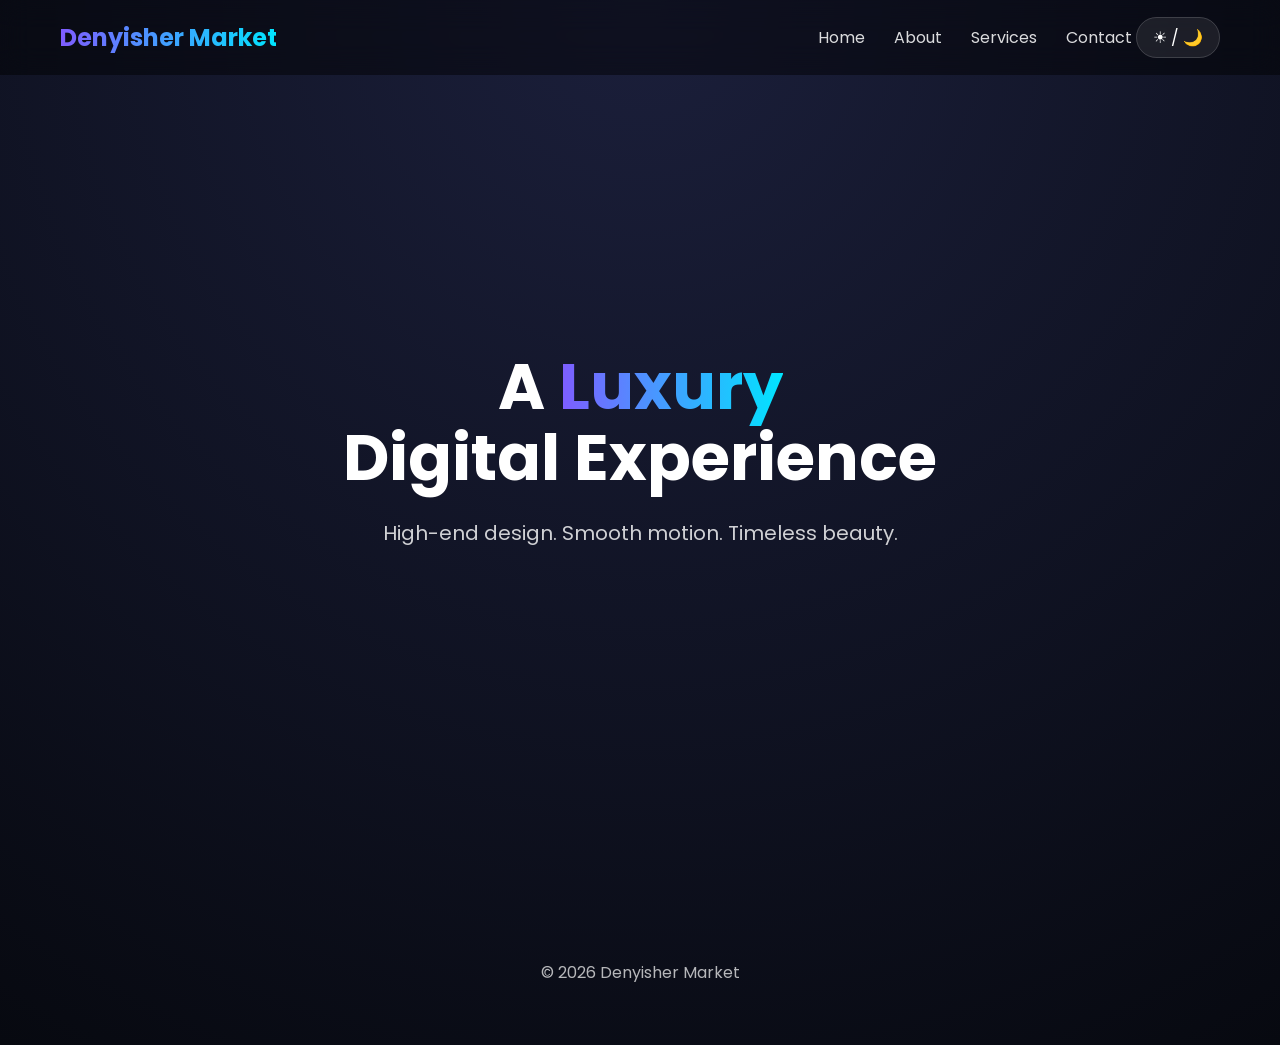
<file: index.html>
<!DOCTYPE html>
<html lang="en">
<head>
  <meta charset="UTF-8">
  <title>Denyisher — Home</title>
  <link rel="stylesheet" href="style.css">
</head>
<body class="page">

<nav>
  <h1>Denyisher Market</h1>
  <div>
    <a href="index.html">Home</a>
    <a href="about.html">About</a>
    <a href="services.html">Services</a>
    <a href="contact.html">Contact</a>
    <span class="toggle">☀ / 🌙</span>
  </div>
</nav>

<div class="hero reveal">
  <div>
    <h2>A <span>Luxury</span><br>Digital Experience</h2>
    <p>High-end design. Smooth motion. Timeless beauty.</p>
  </div>
</div>

<footer>© 2026 Denyisher Market</footer>

<script src="script.js"></script>
</body>
</html>
</file>
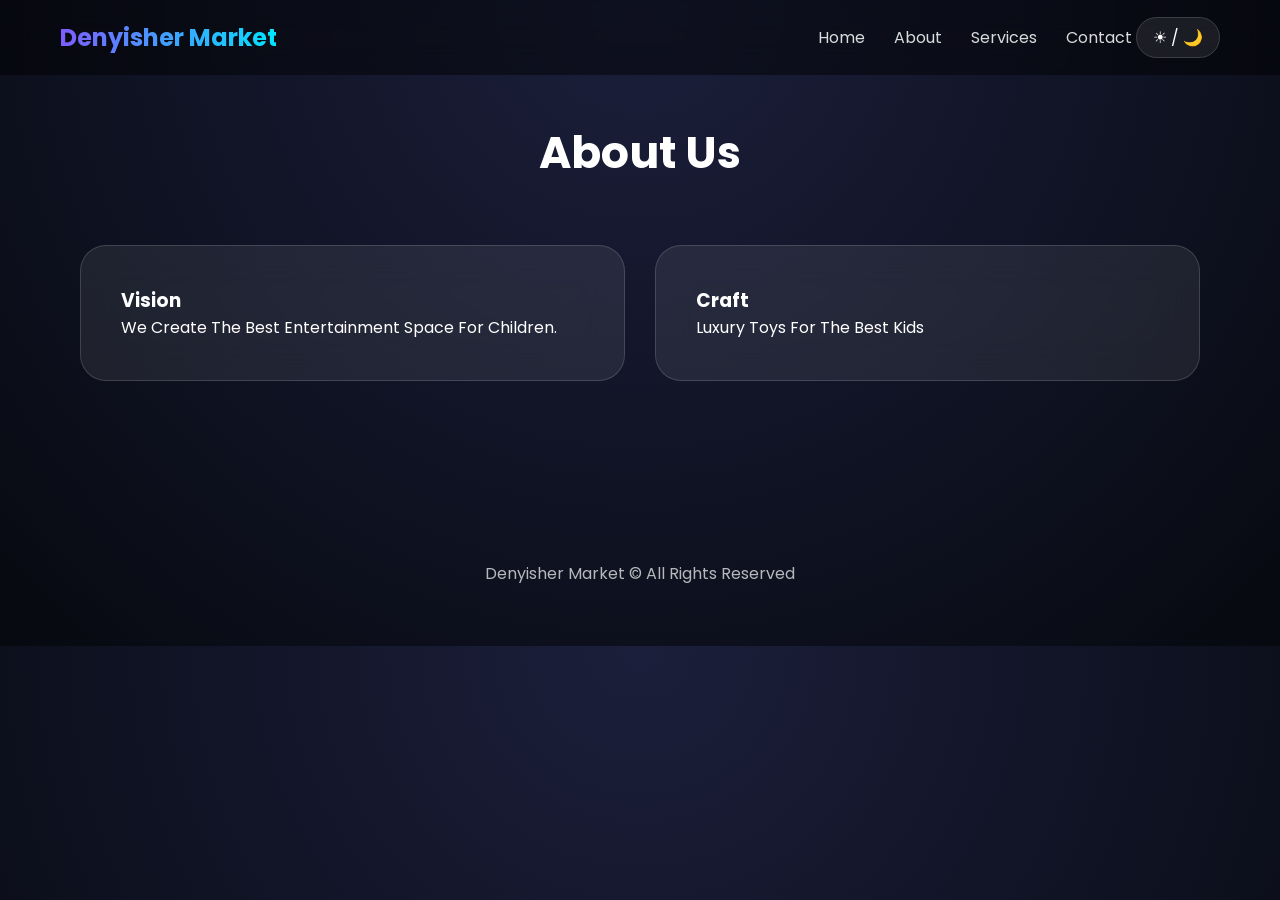
<file: about.html>
<!DOCTYPE html>
<html lang="en">
<head>
<meta charset="UTF-8">
<title>Luxora — About</title>
<link rel="stylesheet" href="style.css">
</head>
<body class="page">

<nav>
  <h1>Denyisher Market</h1>
  <div>
    <a href="index.html">Home</a>
    <a href="about.html">About</a>
    <a href="services.html">Services</a>
    <a href="contact.html">Contact</a>
    <span class="toggle">☀ / 🌙</span>
  </div>
</nav>

<section>
  <h2 class="section-title reveal">About Us</h2>
  <div class="cards">
    <div class="card reveal">
      <h3>Vision</h3>
      <p>We Create The Best Entertainment Space For Children.</p>
    </div>
    <div class="card reveal">
      <h3>Craft</h3>
      <p>Luxury Toys For The Best Kids</p>
    </div>
  </div>
</section>

<footer>Denyisher Market 
  © All Rights Reserved</footer>

<script src="script.js"></script>
</body>
</html>
</file>
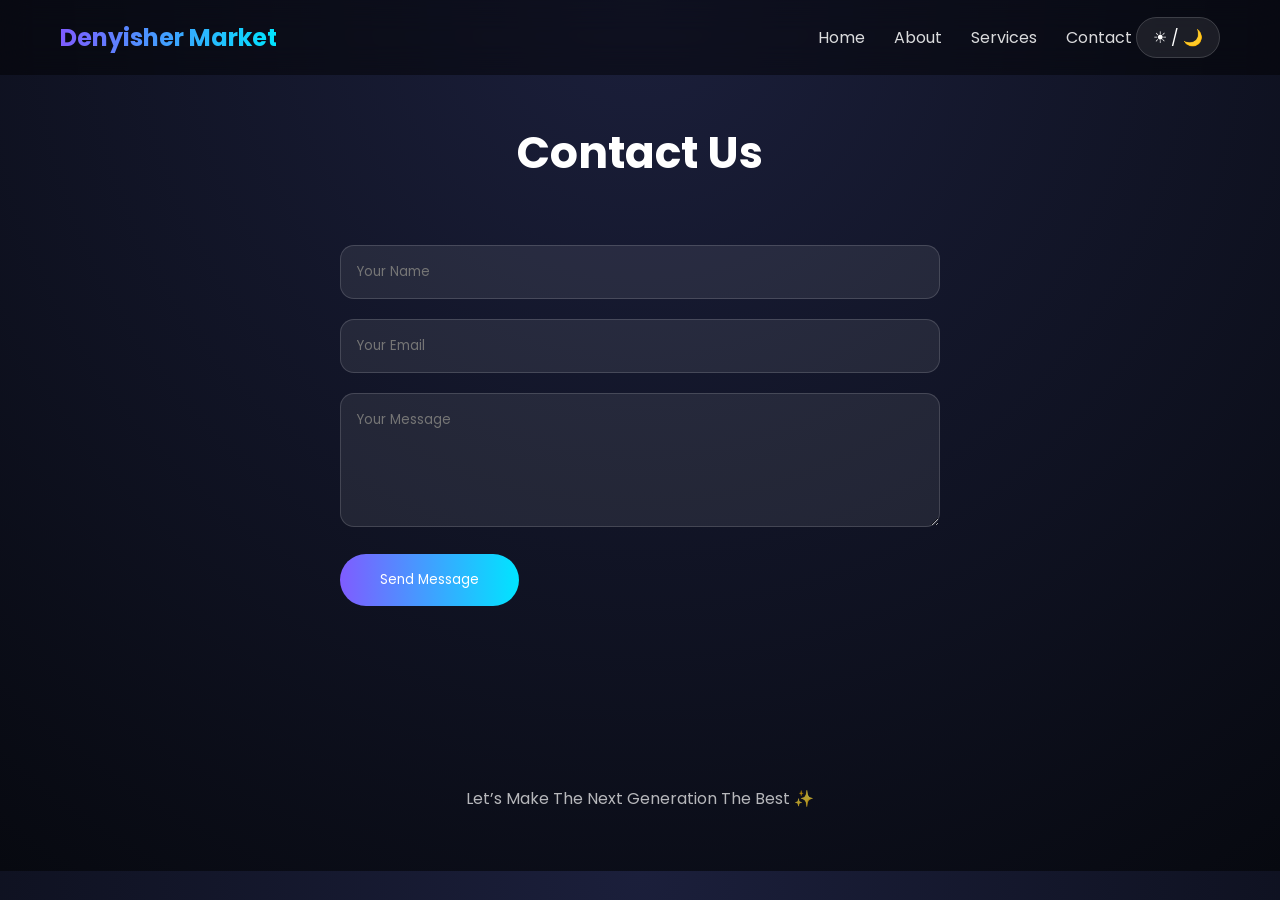
<file: contact.html>
<!DOCTYPE html>
<html lang="en">
<head>
<meta charset="UTF-8">
<title>Luxora — Contact</title>
<link rel="stylesheet" href="style.css">
</head>
<body class="page">

<nav>
  <h1>Denyisher Market</h1>
  <div>
    <a href="index.html">Home</a>
    <a href="about.html">About</a>
    <a href="services.html">Services</a>
    <a href="contact.html">Contact</a>
    <span class="toggle">☀ / 🌙</span>
  </div>
</nav>

<section>
  <h2 class="section-title reveal">Contact Us</h2>
  <form class="reveal">
    <input type="text" placeholder="Your Name">
    <input type="email" placeholder="Your Email">
    <textarea rows="5" placeholder="Your Message"></textarea>
    <button>Send Message</button>
  </form>
</section>

<footer>Let’s Make The Next Generation The Best ✨</footer>

<script src="script.js"></script>
</body>
</html>
</file>
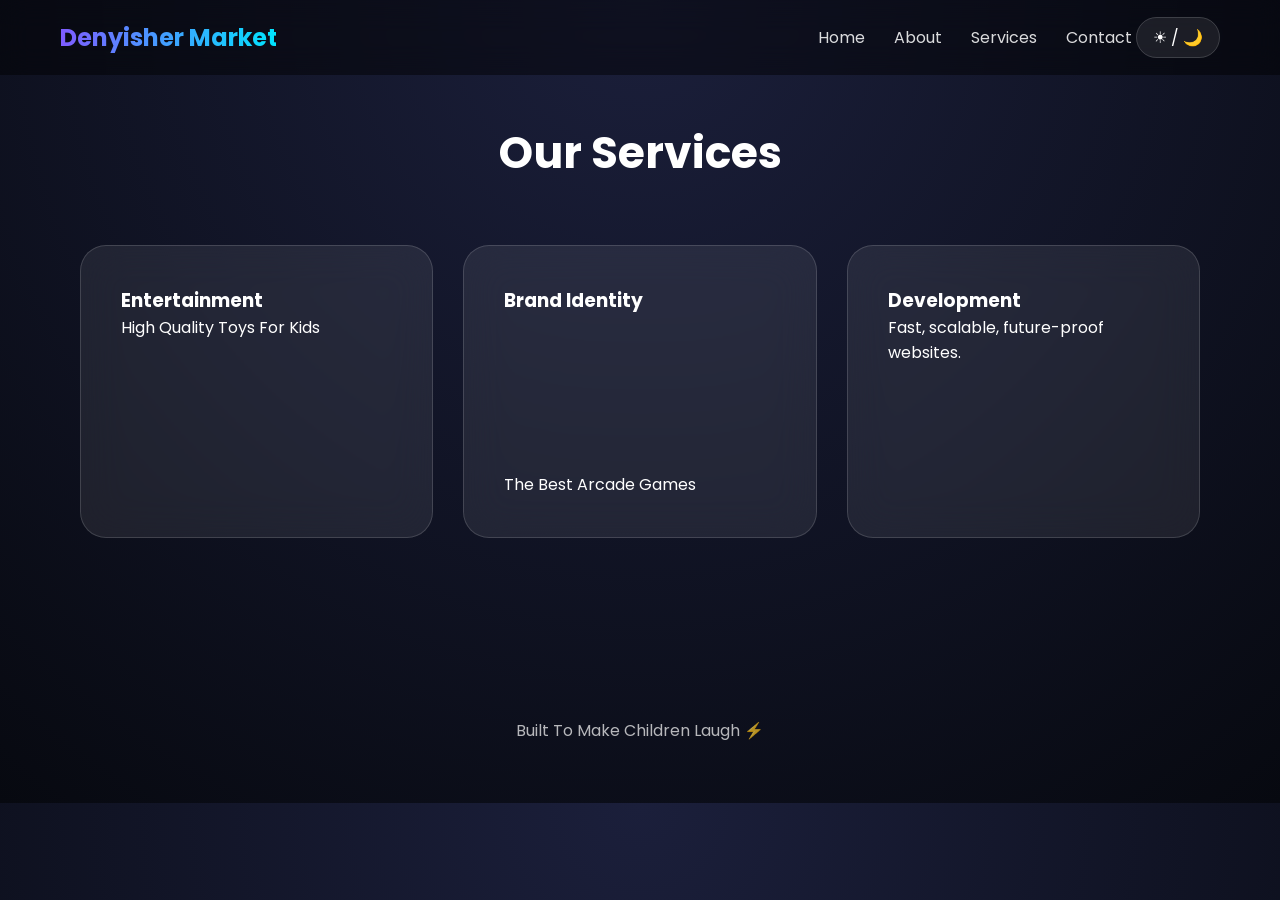
<file: services.html>
<!DOCTYPE html>
<html lang="en">
<head>
<meta charset="UTF-8">
<title>Denyisher Market — Services</title>
<link rel="stylesheet" href="style.css">
</head>
<body class="page">

<nav>
  <h1>Denyisher Market</h1>
  <div>
    <a href="index.html">Home</a>
    <a href="about.html">About</a>
    <a href="services.html">Services</a>
    <a href="contact.html">Contact</a>
    <span class="toggle">☀ / 🌙</span>
  </div>
</nav>

<section>
  <h2 class="section-title reveal">Our Services</h2>
  <div class="cards">
    <div class="card reveal">
      <h3>Entertainment</h3>
      <p>High Quality Toys For Kids</p>
    </div>
    <div class="card reveal">
      <h3>Brand Identity</h3>
      <p><video src="c:\Users\Abdellah\Downloads\snaptik_7538458931878825222_v2.mp4"></video>The Best Arcade Games</p>
    </div>
    <div class="card reveal">
      <h3>Development</h3>
      <p>Fast, scalable, future-proof websites.</p>
    </div>
  </div>
</section>

<footer>Built To Make Children Laugh ⚡</footer>

<script src="script.js"></script>
</body>
</html>
</file>
<file: style.css>
@import url('https://fonts.googleapis.com/css2?family=Poppins:wght@300;400;600;700&display=swap');

:root {
  --primary: #7f5cff;
  --secondary: #00e5ff;
  --bg: #070910;
  --text: #ffffff;
  --glass: rgba(255,255,255,0.08);
  --border: rgba(255,255,255,0.15);
}

body.light {
  --bg: #f5f7ff;
  --text: #0b0f1a;
  --glass: rgba(0,0,0,0.05);
  --border: rgba(0,0,0,0.15);
}

* {
  margin: 0;
  padding: 0;
  box-sizing: border-box;
  font-family: 'Poppins', sans-serif;
}

html {
  scroll-behavior: smooth;
}

body {
  background: radial-gradient(circle at top, #1b1f3b, var(--bg));
  color: var(--text);
  overflow-x: hidden;
  transition: background 0.6s, color 0.6s;
}

/* ===== PAGE TRANSITION ===== */
.page {
  animation: fadeIn 0.8s ease;
}

@keyframes fadeIn {
  from { opacity: 0; transform: translateY(20px); }
  to { opacity: 1; transform: translateY(0); }
}

/* ===== NAVBAR ===== */
nav {
  position: fixed;
  top: 0;
  width: 100%;
  padding: 20px 60px;
  display: flex;
  justify-content: space-between;
  align-items: center;
  backdrop-filter: blur(15px);
  background: rgba(0,0,0,0.45);
  z-index: 1000;
}

nav h1 {
  font-size: 24px;
  font-weight: 700;
  background: linear-gradient(to right, var(--primary), var(--secondary));
  -webkit-background-clip: text;
  -webkit-text-fill-color: transparent;
}

nav a {
  color: var(--text);
  text-decoration: none;
  margin-left: 25px;
  opacity: 0.85;
}

nav a:hover {
  opacity: 1;
}

/* ===== TOGGLE ===== */
.toggle {
  cursor: pointer;
  padding: 8px 16px;
  border-radius: 30px;
  background: var(--glass);
  border: 1px solid var(--border);
}

/* ===== HERO ===== */
.hero {
  min-height: 100vh;
  display: flex;
  align-items: center;
  justify-content: center;
  text-align: center;
  padding: 120px 20px;
}

.hero h2 {
  font-size: 64px;
  line-height: 1.1;
}

.hero span {
  background: linear-gradient(to right, var(--primary), var(--secondary));
  -Webkit-background-clip: text;
  -webkit-text-fill-color: transparent;
}

.hero p {
  margin-top: 25px;
  font-size: 20px;
  opacity: 0.8;
}

/* ===== SECTIONS ===== */
section {
  padding: 120px 80px;
}

.section-title {
  text-align: center;
  font-size: 44px;
  margin-bottom: 60px;
}

/* ===== CARDS (3D) ===== */
.cards {
  display: grid;
  grid-template-columns: repeat(auto-fit, minmax(260px, 1fr));
  gap: 30px;
}

.card {
  background: var(--glass);
  border: 1px solid var(--border);
  border-radius: 26px;
  padding: 40px;
  backdrop-filter: blur(20px);
  transition: transform 0.4s, box-shadow 0.4s;
  transform-style: preserve-3d;
}

.card:hover {
  transform: rotateY(8deg) rotateX(8deg) translateY(-10px);
  box-shadow: 0 40px 80px rgba(0,0,0,0.5);
}

/* ===== SCROLL REVEAL ===== */
.reveal {
  opacity: 0;
  transform: translateY(40px);
  transition: all 0.8s ease;
}

.reveal.active {
  opacity: 1;
  transform: translateY(0);
}

/* ===== FORM ===== */
form {
  max-width: 600px;
  margin: auto;
}

input, textarea {
  width: 100%;
  padding: 16px;
  margin-bottom: 20px;
  border-radius: 14px;
  border: 1px solid var(--border);
  background: var(--glass);
  color: var(--text);
}

button {
  padding: 16px 40px;
  border-radius: 50px;
  border: none;
  background: linear-gradient(to right, var(--primary), var(--secondary));
  color: white;
  cursor: pointer;
}

/* ===== FOOTER ===== */
footer {
  text-align: center;
  padding: 60px 20px;
  opacity: 0.7;
}

/* ===== RESPONSIVE ===== */
@media (max-width: 768px) {
  nav { padding: 20px; }
  section { padding: 100px 30px; }
  .hero h2 { font-size: 42px; }
}
</file>
